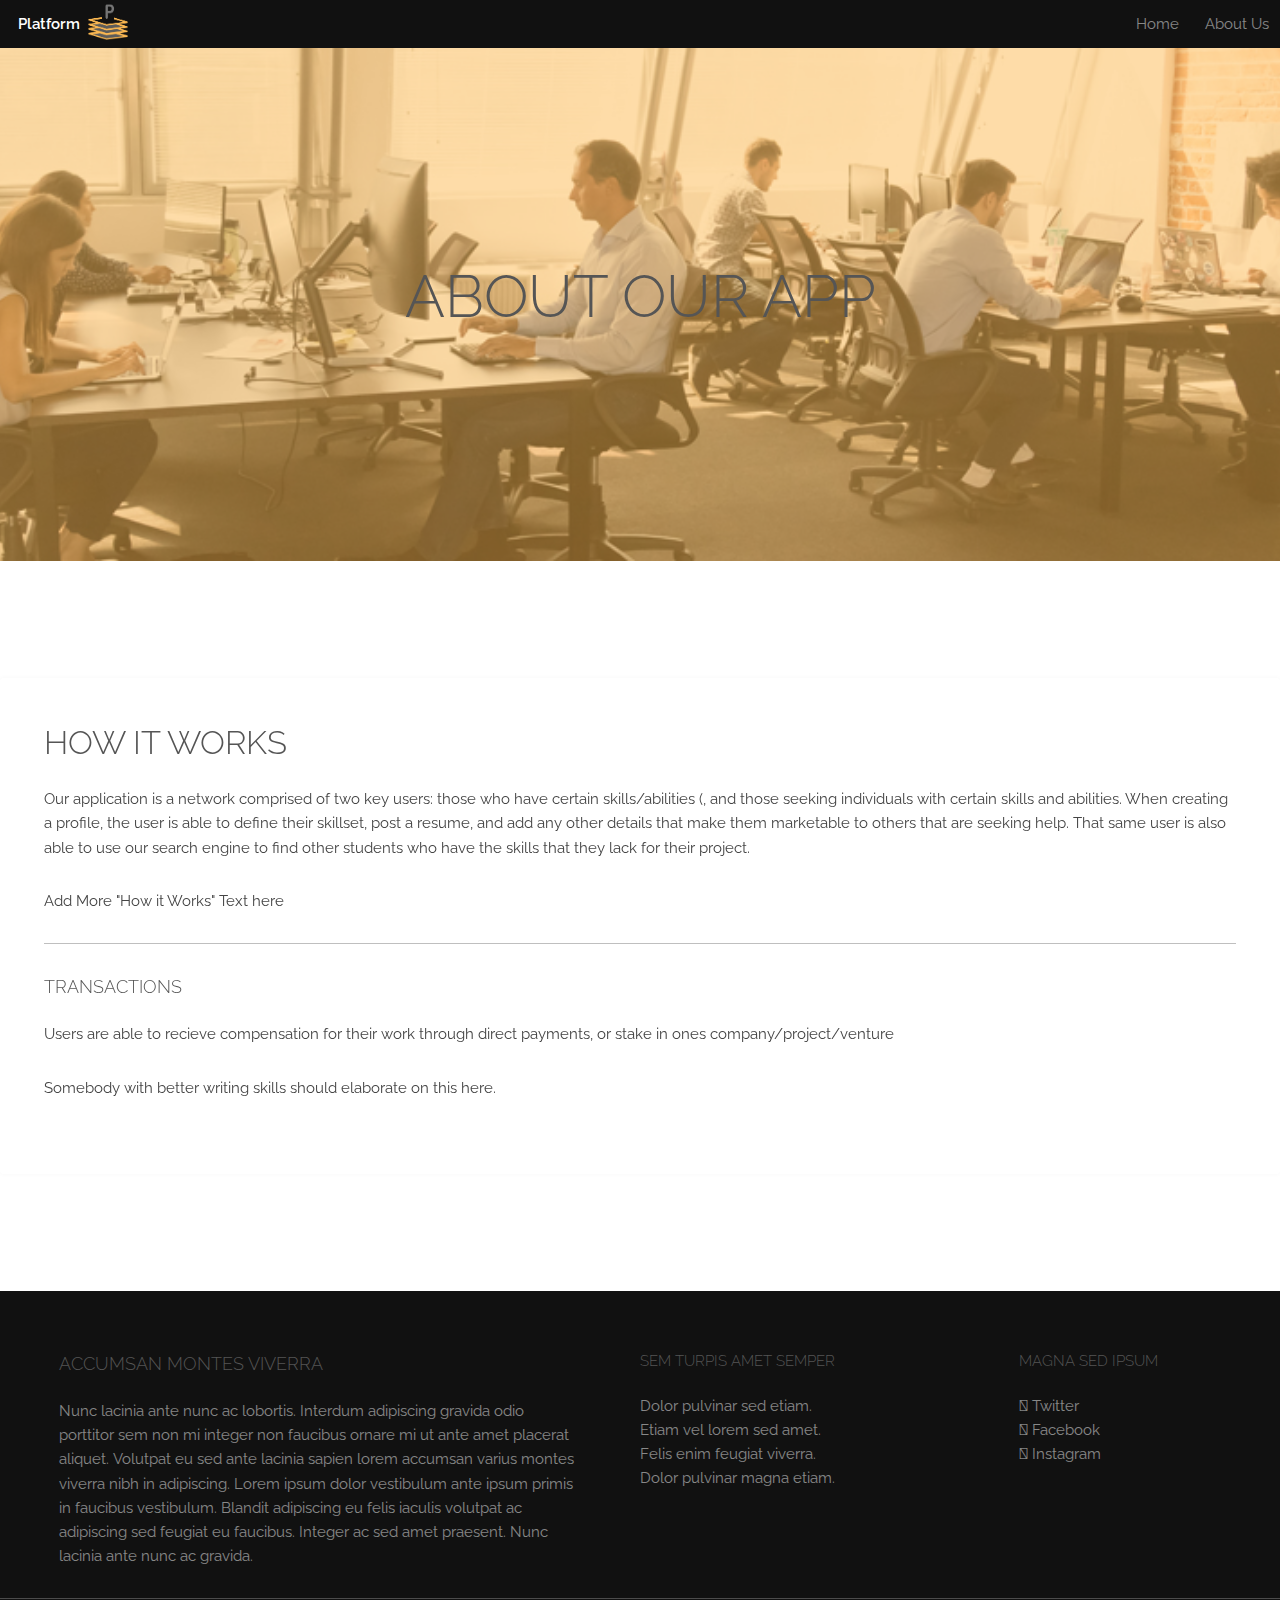
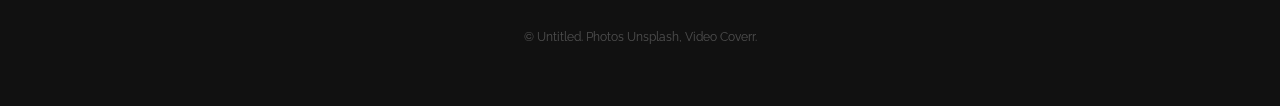
<file: AboutUs.html>
<!DOCTYPE HTML>

<html>
	<head>
		<title>Platform</title>
		<meta charset="utf-8" />
		<meta name="viewport" content="width=device-width, initial-scale=1, user-scalable=no" />
		<meta name="description" content="" />
		<meta name="keywords" content="" />
		<link rel="stylesheet" href="assets/css/main.css" />
	</head>
	<body class="is-preload">

		<!-- Header -->
			<header id="header">
				<a class="logo" href="index.html">Platform &nbsp
							<img src="images/Platform.png" align="right" width="40" height="40">
				</a>
				<nav>
					<a href="index.html">Home</a>
					<a href="AboutUs.html">About Us</a>
				</nav>
			</header>


		<!-- Heading -->
		<section id="banner">
				<div class="inner">
					<h1>About Our App</h1>
				</div>
		</section>

		<!-- Main -->
			<section id="main" class="wrapper">
				<div class="inner">
					<div class="content">
						<header>
							<h2>How it Works</h2>
						</header>
						<p>Our application is a network comprised of two key users: those who have certain skills/abilities (, and those seeking individuals with certain skills and abilities. When creating a profile, the user is able to define their skillset, post a resume, and add any other details that make them marketable to others that are seeking help. That same user is also able to use our search engine to find other students who have the skills that they lack for their project.</p>
						<p>Add More "How it Works" Text here</p>
						<hr />
						<h3>Transactions</h3>
						<p>Users are able to recieve compensation for their work through direct payments, or stake in ones company/project/venture</p>
						<p>Somebody with better writing skills should elaborate on this here.</p>
					</div>
				</div>
			</section>

		<!-- Footer -->
			<footer id="footer">
				<div class="inner">
					<div class="content">
						<section>
							<h3>Accumsan montes viverra</h3>
							<p>Nunc lacinia ante nunc ac lobortis. Interdum adipiscing gravida odio porttitor sem non mi integer non faucibus ornare mi ut ante amet placerat aliquet. Volutpat eu sed ante lacinia sapien lorem accumsan varius montes viverra nibh in adipiscing. Lorem ipsum dolor vestibulum ante ipsum primis in faucibus vestibulum. Blandit adipiscing eu felis iaculis volutpat ac adipiscing sed feugiat eu faucibus. Integer ac sed amet praesent. Nunc lacinia ante nunc ac gravida.</p>
						</section>
						<section>
							<h4>Sem turpis amet semper</h4>
							<ul class="alt">
								<li><a href="#">Dolor pulvinar sed etiam.</a></li>
								<li><a href="#">Etiam vel lorem sed amet.</a></li>
								<li><a href="#">Felis enim feugiat viverra.</a></li>
								<li><a href="#">Dolor pulvinar magna etiam.</a></li>
							</ul>
						</section>
						<section>
							<h4>Magna sed ipsum</h4>
							<ul class="plain">
								<li><a href="#"><i class="icon fa-twitter">&nbsp;</i>Twitter</a></li>
								<li><a href="#"><i class="icon fa-facebook">&nbsp;</i>Facebook</a></li>
								<li><a href="#"><i class="icon fa-instagram">&nbsp;</i>Instagram</a></li>

							</ul>
						</section>
					</div>
					<div class="copyright">
						&copy; Untitled. Photos <a href="https://unsplash.co">Unsplash</a>, Video <a href="https://coverr.co">Coverr</a>.
					</div>
				</div>
			</footer>

		<!-- Scripts -->
			<script src="assets/js/jquery.min.js"></script>
			<script src="assets/js/breakpoints.min.js"></script>
			<script src="assets/js/main.js"></script>

	</body>
</html>
</file>
<file: assets/css/main.css>
@import url(font-awesome.min.css);
@import url("https://fonts.googleapis.com/css?family=Raleway:200,300,400,500,600");
/*
  Industrious by TEMPLATED
  templated.co @templatedco
  Released for free under the Creative Commons Attribution 3.0 license (templated.co/license)
*/
/* Basic */
@-ms-viewport {
  width: device-width; }

@media screen and (max-width: 480px) {
  html, body {
    min-width: 320px; } }
html {
  box-sizing: border-box; }

*, *:before, *:after {
  box-sizing: inherit; }

body {
  background: #ffffff; }
 

html, body, div, span, applet, object,
iframe, h1, h2, h3, h4, h5, h6, p, blockquote,
pre, a, abbr, acronym, address, big, cite,
code, del, dfn, em, img, ins, kbd, q, s, samp,
small, strike, strong, sub, sup, tt, var, b,
u, i, center, dl, dt, dd, ol, ul, li, fieldset,
form, label, legend, table, caption, tbody,
tfoot, thead, tr, th, td, article, aside,
canvas, details, embed, figure, figcaption,
footer, header, hgroup, menu, nav, output, ruby,
section, summary, time, mark, audio, video {
  margin: 0;
  padding: 0;
  border: 0;
  font-size: 100%;
  font: inherit;
  vertical-align: baseline; }

article, aside, details, figcaption, figure,
footer, header, hgroup, menu, nav, section {
  display: block; }

body {
  line-height: 1; }

ol, ul {
  list-style: none; }

blockquote, q {
  quotes: none; }
  blockquote:before, blockquote:after, q:before, q:after {
    content: '';
    content: none; }

table {
  border-collapse: collapse;
  border-spacing: 0; }


mark {
  background-color: transparent;
  color: inherit; }

input::-moz-focus-inner {
  border: 0;
  padding: 0; }

input, select, textarea {
  appearance: none; }

/* Typography */
html {
  font-size: 13pt; }
  @media screen and (max-width: 1680px) {
    html {
      font-size: 11pt; } }
  @media screen and (max-width: 980px) {
    html {
      font-size: 12pt; } }
  @media screen and (max-width: 480px) {
    html {
      font-size: 11pt; } }

body {
  background-color: #ffffff;
  color: #444444; }

body, input, select, textarea {
  font-family: "Raleway", Arial, Helvetica, sans-serif;
  font-weight: 400;
  font-size: 1rem;
  line-height: 1.65; }

a {
  transition: color 0.2s ease-in-out;
  text-decoration: underline; }
  a:hover {
    text-decoration: none; }

strong, b {
  font-weight: 600; }

em, i {
  font-style: italic; }

p {
  margin: 0 0 2rem 0; }

header.special {
  text-align: center;
  margin-bottom: 4rem; }
  header.special p {
    max-width: 75%;
    margin-left: auto;
    margin-right: auto; }

h1, h2, h3, h4, h5, h6 {
  font-weight: 300;
  line-height: 1.5;
  text-transform: uppercase;
  margin: 0 0 1.5rem 0; }
  h1 a, h2 a, h3 a, h4 a, h5 a, h6 a {
    color: inherit;
    text-decoration: none; }

h1 {
  font-size: 3rem;
  line-height: 1.2; }

h2 {
  font-size: 2.25rem;
  line-height: 1.3; }

h3 {
  font-size: 1.25rem; }

h4 {
  font-size: 1rem; }

h5 {
  font-size: 0.9rem; }

h6 {
  font-size: 0.7rem; }

@media screen and (max-width: 736px) {
  h1 {
    font-size: 2.75rem;
    line-height: 1.3; }

  h2 {
    font-size: 1.75rem;
    line-height: 1.5; }

  h3 {
    font-size: 1.25rem; } }
sub {
  font-size: 0.8rem;
  position: relative;
  top: 0.5rem; }

sup {
  font-size: 0.8rem;
  position: relative;
  top: -0.5rem; }

blockquote {
  border-left: solid 0.5rem;
  font-style: italic;
  margin: 0 0 2rem 0;
  padding: 1rem 0 1rem 2rem; }

code {
  border-radius: 4px;
  border: solid 1px;
  font-family: "Courier New", monospace;
  font-size: 0.9rem;
  margin: 0 0.25rem;
  padding: 0.25rem 0.65rem; }

pre {
  -webkit-overflow-scrolling: touch;
  font-family: "Courier New", monospace;
  font-size: 0.9rem;
  margin: 0 0 2rem 0; }
  pre code {
    display: block;
    line-height: 1.75;
    padding: 1rem 1.5rem;
    overflow-x: auto; }

hr {
  border: 0;
  border-bottom: solid 1px;
  margin: 2rem 0; }
  hr.major {
    margin: 4rem 0; }

input, select, textarea {
  color: #555555; }

a {
  color: #ce1b28; }

strong, b {
  color: #555555; }

h1, h2, h3, h4, h5, h6 {
  color: #555555; }

blockquote {
  border-left-color: rgba(0, 0, 0, 0.25); }

code {
  background: rgba(0, 0, 0, 0.075);
  border-color: rgba(0, 0, 0, 0.25); }

hr {
  border-bottom-color: rgba(0, 0, 0, 0.25); }

/* Inner */
.inner .special {
  margin: 0 auto;
  width: 75rem;
  max-width: calc(100% - 6rem); }
  .inner .testimonials {
  align-items: center;
  display: flex;
  margin: 0 auto;
  width: 75rem;
  max-width: calc(100% - 6rem); }
  @media screen and (max-width: 480px) {
    .inner {
      max-width: calc(100% - 3rem); } }
      .highlights{
          align-items: center;
          display: flex;
      }

 .highlights .content {
    border-radius: 4px;
    height: 100%;
    padding: 3rem;
    text-align: center }

    .testimonials .content{
    border-radius: 4px;
    height: 100%;
    padding: 5rem;
    text-align: center; 
    }
    .testimonials .content .author {
      display: flex;
      align-items: center; }
      .testimonials .content .author blockquote {
        margin: 0; }
      .testimonials .content .author .image {
        margin-right: 2rem;
        width: 40%; }
        .testimonials .content .author .image img {
          border-radius: 90%;
 }


/* Wrapper */
.wrapper {
  padding: 8rem 0 6rem 0 ;
  position: relative;
  z-index: 1; }


/* Banner */
#banner {
  background-color: #111111;
  color: rgba(255, 255, 255, 0.5);
  align-items: center;
  display: flex;
  justify-content: center;
  background-image: url("../../images/employee.jpg");
  background-position: center;
  background-repeat: no-repeat;
  background-size: cover;
  border-top: 0;
  height: 25rem !important;
  min-height: 35rem;
  overflow: hidden;
  position: relative;
  text-align: center;
  width: 100%; }
  #banner input, #banner select, #banner textarea {
    color: #ffffff; }
  #banner a {
    color: #ce1b28; }
  #banner .testimonials .content .credit strong {
      color: #ce1b28; }
  #banner > .inner {
    transform: scale(1.0);
    transition: opacity 1s ease, transform 1s ease;
    opacity: 1;
    position: relative;
    z-index: 3; }
  #banner h1 {
    font-size: 4rem;
    margin-bottom: 1rem; }
  #banner p {
    font-size: 1.5rem; }
  #banner a {
    color: rgba(255, 255, 255, 0.5);
    text-decoration: none; }
  #banner video {
    transform: translateX(50%) translateY(50%);
    bottom: 50%;
    height: auto;
    min-height: 50%;
    min-width: 50%;
    overflow: hidden;
    position: absolute;
    right: 50%;
    width: auto; }
  #banner:after {
    background: #FDB951;
    content: ' ';
    display: block;
    height: 100%;
    left: 0;
    opacity: 0.5;
    position: absolute;
    top: 0;
    width: 100%;
    z-index: 1; }

  @media screen and (max-width: 1280px) {
    #banner video {
      display: none; } }
  @media screen and (max-width: 736px) {
    #banner {
      height: auto !important;
      min-height: 0;
      padding: 4rem 2rem 4rem 2rem; }
      #banner .inner {
        width: 100%; }
      #banner h1 {
        font-size: 1.75rem;
        margin-bottom: 0.5rem;
        padding-bottom: 0; }
      #banner p {
        font-size: 1.25rem; }
      #banner br {
        display: none; }
      #banner .button {
        width: 100%; } }
  @media screen and (max-width: 480px) {
    #banner p {
      font-size: 1rem; } }
  body.is-preload #banner .inner {
    -moz-transform: scale(0.99);
    -webkit-transform: scale(0.99);
    -ms-transform: scale(0.99);
    transform: scale(0.99);
    opacity: 0; }
  body.is-preload #banner:before {
    opacity: 1; }

/* CTA */
#cta {
  background-color: #FDB951;
  color: rgba(255, 255, 255, 0.75);
  background-attachment: fixed;
  background-image: linear-gradient(135deg, #FDB951 0%, #555555 100%);
  background-position: bottom;
  background-repeat: no-repeat;
  background-size: cover;
  position: relative;
  text-align: center;
  z-index: 1; }
  #cta input, #cta select, #cta textarea {
    color: #ffffff; }
  #cta a {
    color: #ffffff; }
  #cta strong, #cta b {
    color: #ffffff; }
  #cta h1, #cta h2, #cta h3, #cta h4, #cta h5, #cta h6 {
    color: #ffffff; }
  #cta blockquote {
    border-left-color: rgba(255, 255, 255, 0.25); }
  #cta code {
    background: rgba(255, 255, 255, 0.075);
    border-color: rgba(255, 255, 255, 0.25); }

  #cta .highlights .content {
    background: #ce1b28;
    box-shadow: 0px 0px 4px 1px rgba(255, 255, 255, 0.025); }
  #cta .testimonials .content {
    background: #ce1b28;
    box-shadow: 0px 0px 4px 1px rgba(255, 255, 255, 0.025); }
    #cta .testimonials .content .credit strong {
      color: #FDB951; }
  #cta .inner {
    position: relative;
    z-index: 3; }
  @media screen and (max-width: 980px) {
    #cta {
      background-attachment: scroll; } }

/* Footer */
#footer {
  background-color: #111111;
  color: rgba(255, 255, 255, 0.5);
  padding: 8rem 0 6rem 0 ; }
  #footer input, #footer select, #footer textarea {
    color: #ffffff; }
  #footer a {
    color: #ce1b28; }


  #footer a {
    color: rgba(255, 255, 255, 0.5);
    text-decoration: none; }
    #footer a:hover {
      color: #ce1b28; }
  #footer .content {
    display: flex; }
    #footer .content section {
      width: 25%; }
      #footer .content section:first-child {
        width: 50%;
        padding-right: 4rem;
        padding-left: 4rem; }
      #footer .content section:last-child {
        padding-left: 4rem;}
  #footer .copyright {
    border-top: 1px solid;
    font-size: 0.8rem;
    opacity: 0.5;
    padding: 2rem 0;
    text-align: center; }

  @media screen and (max-width: 1280px) {
    #footer {
      padding: 4rem 0 2rem 0 ; } }
  @media screen and (max-width: 980px) {
    #footer .content {
      flex-wrap: wrap; }
      #footer .content section {
        width: 50%; }
        #footer .content section:first-child {
          width: 100%;
          padding-right: 0; } }
  @media screen and (max-width: 736px) {
    #footer {
      padding: 3rem 0 1rem 0 ; }
      #footer .content section {
        width: 100%; }
        #footer .content section:last-child {
          padding-left: 0; } }
  @media screen and (max-width: 480px) {
    #footer {
      padding: 2rem 0 2rem 0 ; } }

/* Header */
body {
  padding-top: 3.25rem; }
  body:before {
    content: ' ';
    background-size: cover;
    background-repeat: no-repeat;
    background-attachment: fixed;
    display: block;
    position: fixed;
    left: 0;
    top: 0;
    width: 100%;
    height: 100%;
    z-index: -1;
    opacity: 0.05; }

#header {
  align-items: center;
  display: flex;
  justify-content: space-between;
  background: #111111;
  color: rgba(255, 255, 255, 0.5);
  cursor: default;
  height: 3.25rem;
  left: 0;
  line-height: 3.25rem;
  position: fixed;
  top: 0;
  width: 100%;
  z-index: 10001; }
  #header > .logo {
    color: #ffffff;
    font-size: 1rem;
    font-weight: 600;
    padding: 0 1.25rem;
    text-decoration: none; }
  #header > nav > a {
    color: inherit;
    display: inline-block;
    padding: 0 0.75rem;
    text-decoration: none; }
    #header > nav > a:hover {
      color: #ffffff; }


@media screen and (max-width: 980px) {
  body {
    padding-top: 44px; }

  #header {
    height: 44px;
    line-height: 44px; } }
@media screen and (max-width: 480px) {
  #header {
    min-width: 320px; } }
/* Heading */
#heading {
  background-color: #111111;
  color: rgba(255, 255, 255, 0.5);
  align-items: center;
  display: flex;
  justify-content: center;
  background-image: linear-gradient(rgba(17, 17, 17, 0.25), rgba(17, 17, 17, 0.25)), url("../../images/employee.jpg");
  background-position: center;
  background-repeat: no-repeat;
  background-size: cover;
  border-top: 0;
  display: -ms-flexbox;
  height: 15rem !important;
  min-height: 15rem;
  overflow: hidden;
  position: relative;
  text-align: center;
  width: 100%; }

    #heading textarea:focus {
      border-color: #ce1b28;
      box-shadow: 0 0 0 1px #ce1b28; }
 
  #heading:before {
    background: linear-gradient(135deg, #ce1b28 0%, #111111 74%);
    content: ' ';
    display: block;
    height: 100%;
    left: 0;
    opacity: 0.6;
    position: absolute;
    top: 0;
    width: 100%;
    z-index: 1; }
  #heading h1 {
    margin-bottom: 0;
    position: relative;
    z-index: 2; }
  @media screen and (max-width: 980px) {
    #heading {
      padding: 2rem; } }

/* Main */
#main .content {
  background: #ffffff;
  border-radius: 4px;
  box-shadow: 0px 0px 4px 1px rgba(0, 0, 0, 0.025);
  margin-bottom: 2rem;
  padding: 3rem; }
  @media screen and (max-width: 980px) {
    #main .content {
      padding: 2rem; } }
  @media screen and (max-width: 480px) {
    #main .content {
      padding: 1.5rem; } }
</file>
